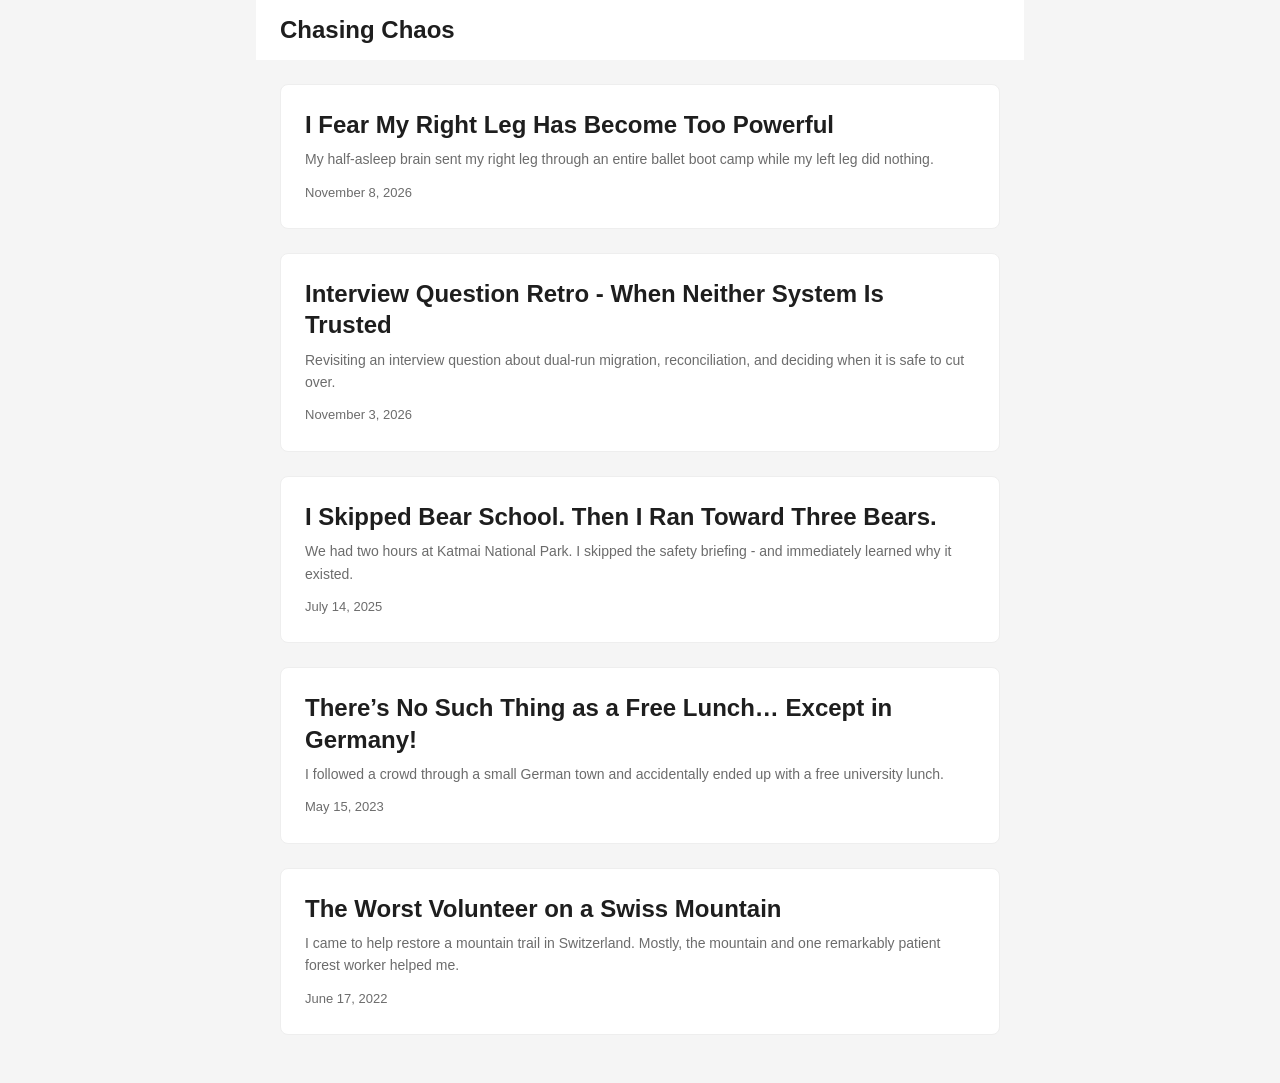
<file: index.html>
<!doctype html>
<html lang="en">
<head>
  <meta charset="utf-8">
  <meta name="viewport" content="width=device-width, initial-scale=1">
  <meta name="description" content="Chasing Chaos - essays and notes.">
  <meta name="theme-color" content="#f7f5ef">
  <title>Chasing Chaos</title>
  <link rel="icon" type="image/svg+xml" href="data:image/svg+xml,%3Csvg xmlns='http://www.w3.org/2000/svg' viewBox='0 0 64 64'%3E%3Crect width='64' height='64' rx='12' fill='%23181715'/%3E%3Cpath d='M18 38c8-22 21-22 28-12-7-2-13 2-15 9 7-5 13-3 15 4-11-4-17 9-28-1Z' fill='%23f7f5ef'/%3E%3C/svg%3E">
  <link rel="stylesheet" href="styles.css?v=2">
</head>
<body class="list">
  <header class="site-header">
    <a class="wordmark" href="./" aria-label="Chasing Chaos home">Chasing Chaos</a>
  </header>

  <main>
    <section class="posts" aria-label="Posts">
      <article class="post-card">
        <a class="post-link" href="posts/i-fear-my-right-leg-has-become-too-powerful.html">
          <div class="post-copy">
            <h1>I Fear My Right Leg Has Become Too Powerful</h1>
            <p>My half-asleep brain sent my right leg through an entire ballet boot camp while my left leg did nothing.</p>
            <time datetime="2026-11-08">November 8, 2026</time>
          </div>
        </a>
      </article>

<article class="post-card">
        <a class="post-link" href="posts/when-neither-system-is-trusted.html">
          <div class="post-copy">
            <h1>Interview Question Retro - When Neither System Is Trusted</h1>
            <p>Revisiting an interview question about dual-run migration, reconciliation, and deciding when it is safe to cut over.</p>
            <time datetime="2026-11-03">November 3, 2026</time>
          </div>
        </a>
      </article>

      <article class="post-card">
        <a class="post-link" href="posts/i-skipped-bear-school.html">
          <div class="post-copy">
            <h1>I Skipped Bear School. Then I Ran Toward Three Bears.</h1>
            <p>We had two hours at Katmai National Park. I skipped the safety briefing - and immediately learned why it existed.</p>
            <time datetime="2025-07-14">July 14, 2025</time>
          </div>
        </a>
      </article>

      <article class="post-card">
        <a class="post-link" href="posts/free-lunch-in-germany.html">
          <div class="post-copy">
            <h1>There’s No Such Thing as a Free Lunch… Except in Germany!</h1>
            <p>I followed a crowd through a small German town and accidentally ended up with a free university lunch.</p>
            <time datetime="2023-05-15">May 15, 2023</time>
          </div>
        </a>
      </article>

      <article class="post-card">
        <a class="post-link" href="posts/the-worst-volunteer-on-a-swiss-mountain.html">
          <div class="post-copy">
            <h1>The Worst Volunteer on a Swiss Mountain</h1>
            <p>I came to help restore a mountain trail in Switzerland. Mostly, the mountain and one remarkably patient forest worker helped me.</p>
            <time datetime="2022-06-17">June 17, 2022</time>
          </div>
        </a>
      </article>
    </section>
  </main>
</body>
</html>
</file>
<file: styles.css>
:root {
  color-scheme: light;
  --gap: 24px;
  --content-gap: 20px;
  --main-width: 720px;
  --header-height: 60px;
  --radius: 8px;
  --theme: rgb(255, 255, 255);
  --entry: rgb(255, 255, 255);
  --primary: rgb(30, 30, 30);
  --secondary: rgb(108, 108, 108);
  --code-bg: rgb(245, 245, 245);
  --border: rgb(238, 238, 238);
}

*,
*::before,
*::after { box-sizing: border-box; }

html {
  font-size: 16px;
  -webkit-tap-highlight-color: transparent;
}

body {
  margin: 0;
  min-height: 100vh;
  color: var(--primary);
  background: var(--theme);
  font-family: -apple-system, BlinkMacSystemFont, "Segoe UI", Roboto, Oxygen,
    Ubuntu, Cantarell, "Open Sans", "Helvetica Neue", sans-serif;
  font-size: 16px;
  line-height: 1.6;
  word-break: break-word;
}

body.list { background: var(--code-bg); }

a {
  color: var(--primary);
  text-decoration: none;
}

.site-header {
  height: var(--header-height);
  background: var(--theme);
}

.site-header,
main {
  width: 100%;
  margin-inline: auto;
  padding-inline: var(--gap);
}

.site-header {
  display: flex;
  align-items: center;
  max-width: calc(var(--main-width) + var(--gap) * 2);
}

.wordmark {
  display: block;
  font-size: 24px;
  font-weight: 700;
  line-height: var(--header-height);
}

.wordmark:focus-visible,
.post-link:focus-visible {
  outline: 2px solid var(--primary);
  outline-offset: 4px;
}

main {
  position: relative;
  min-height: calc(100vh - var(--header-height));
  max-width: calc(var(--main-width) + var(--gap) * 2);
  padding-top: var(--gap);
  padding-bottom: var(--gap);
}

.posts { width: 100%; }

.post-card {
  position: relative;
  margin-bottom: var(--gap);
  padding: var(--gap);
  background: var(--entry);
  border: 1px solid var(--border);
  border-radius: var(--radius);
  transition: transform 0.1s;
}

.post-card:active { transform: scale(0.96); }

.post-link { display: block; }

.post-copy h1 {
  margin: 0;
  font-size: 24px;
  font-weight: 700;
  line-height: 1.3;
}

.post-copy p {
  display: -webkit-box;
  overflow: hidden;
  margin: 8px 0;
  color: var(--secondary);
  font-size: 14px;
  line-height: 1.6;
  -webkit-box-orient: vertical;
  -webkit-line-clamp: 2;
}

time {
  color: var(--secondary);
  font-size: 13px;
}

@media (max-width: 768px) {
  :root { --gap: 14px; }
}

@media (prefers-reduced-motion: reduce) {
  * { transition: none !important; }
}
</file>
